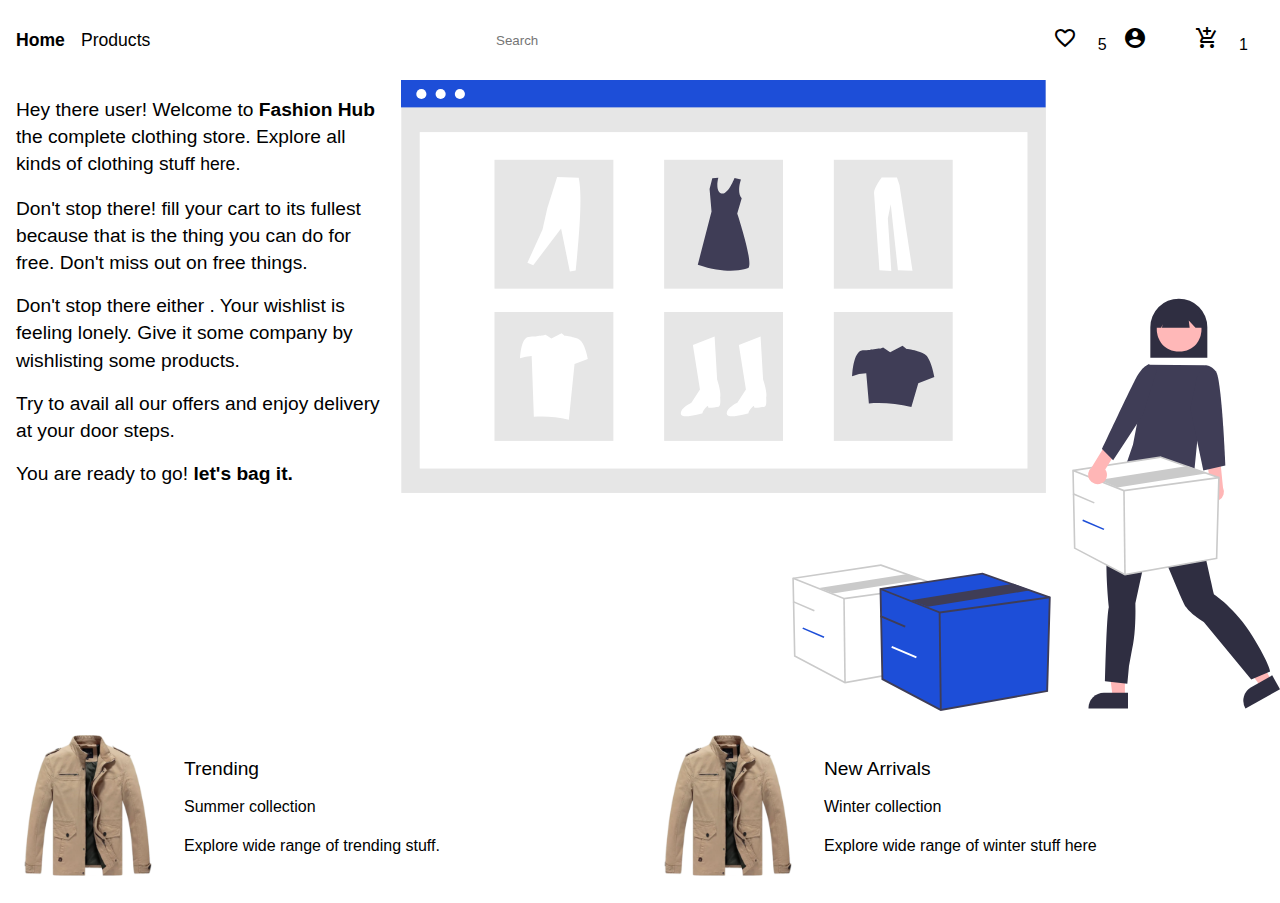
<file: index.html>
<!DOCTYPE html>
<html lang="en">

<head>
    <meta charset="UTF-8">
    <meta name="viewport" content="width=device-width, initial-scale=1.0">
    <title>Fashion Hub</title>

    <link rel="stylesheet" href="https://garnish-ui.netlify.app/styles.css">
    <link href="https://fonts.googleapis.com/icon?family=Material+Icons" rel="stylesheet" />
    <link rel="stylesheet" href="/styles.css">
</head>

<body>
    <header class="header-nav flex">
        <ul class="navigation navbar-left flex">
            <li><a href="/index.html" class="nav-pill active-link">Home</a></li>
            <li><a href="/Product-listing-page/products.html" class="nav-pill">Products</a></li>
        </ul>

        <input class="search-bar" type="text" placeholder="Search" />

        <ul class="navigation navbar-right flex">
            <li>
                <div class="badge-on-cart wishlist-icon">
                    <a href="/Wishlist/wishlist.html" class="nav-pill"><i class="material-icons"> favorite_border</i></a>
                    <p class="icon-badge aligned-icon">5</p>
                </div>   
            </li>

            <li>
                <a href="/Authentication/login.html" class="nav-pill account-icon"><i class="material-icons"> account_circle</i></a>
            </li>

            <li>
                <div class="badge-on-cart cart-icon">
                    <a href="/Cart/cart.html" class="nav-pill"><i class="material-icons"> add_shopping_cart</i></a>
                    <p class="icon-badge aligned-icon">1</p>
                </div>
                
            </li>

        </ul>
    </header>

    <main class="home-main">
        <div class="welcome-text">
            <p class="line-height">
                Hey there user! Welcome to
                <span class="highlighted-text">Fashion Hub</span> the complete
                clothing store. Explore all kinds of clothing stuff
                <a class="nav-pill" href="">here.</a>
            </p>
            <p class="line-height">
                Don't stop there! fill your cart to its fullest because that is the
                thing you can do for free. Don't miss out on free things.
            </p>
            <p class="line-height">
                Don't stop there either . Your wishlist is feeling lonely. Give it
                some company by wishlisting some products.
            </p>
            <p class="line-height">
                Try to avail all our offers and enjoy delivery at your door steps.
            </p>
            <p class="line-height">
                You are ready to go!
                <span class="highlighted-text">let's bag it.</span>
            </p>
        </div>

        <img class="landing-img responsive-img" src="/images/ecommerce-landing-pic.svg" alt="landing-pic">

    </main>

    <footer class="suggestion-container flex">
        <div class="product-suggestion flex">
            <div class="product-image">
                <img class="product-suggestion-image" src="/images/product-image.svg" alt="" />
            </div>

            <div class="suggestion-text-container">
                <p class="suggestion-info line-height">Trending</p>
                <p class="suggestion-text">Summer collection</p>
                <p class="line-height">Explore wide range of trending stuff.</p>
            </div>
        </div>

        <div class="product-suggestion flex">
            <div class="product-image">
                <img class="product-suggestion-image" src="/images/product-image.svg" alt="" />
            </div>

            <div class="suggestion-text-container">
                <p class="suggestion-info line-height">New Arrivals</p>
                <p class="suggestion-text">Winter collection</p>
                <p class="line-height">Explore wide range of winter stuff here</p>
            </div>
        </div>
    </footer>

</body>

</html>
</file>
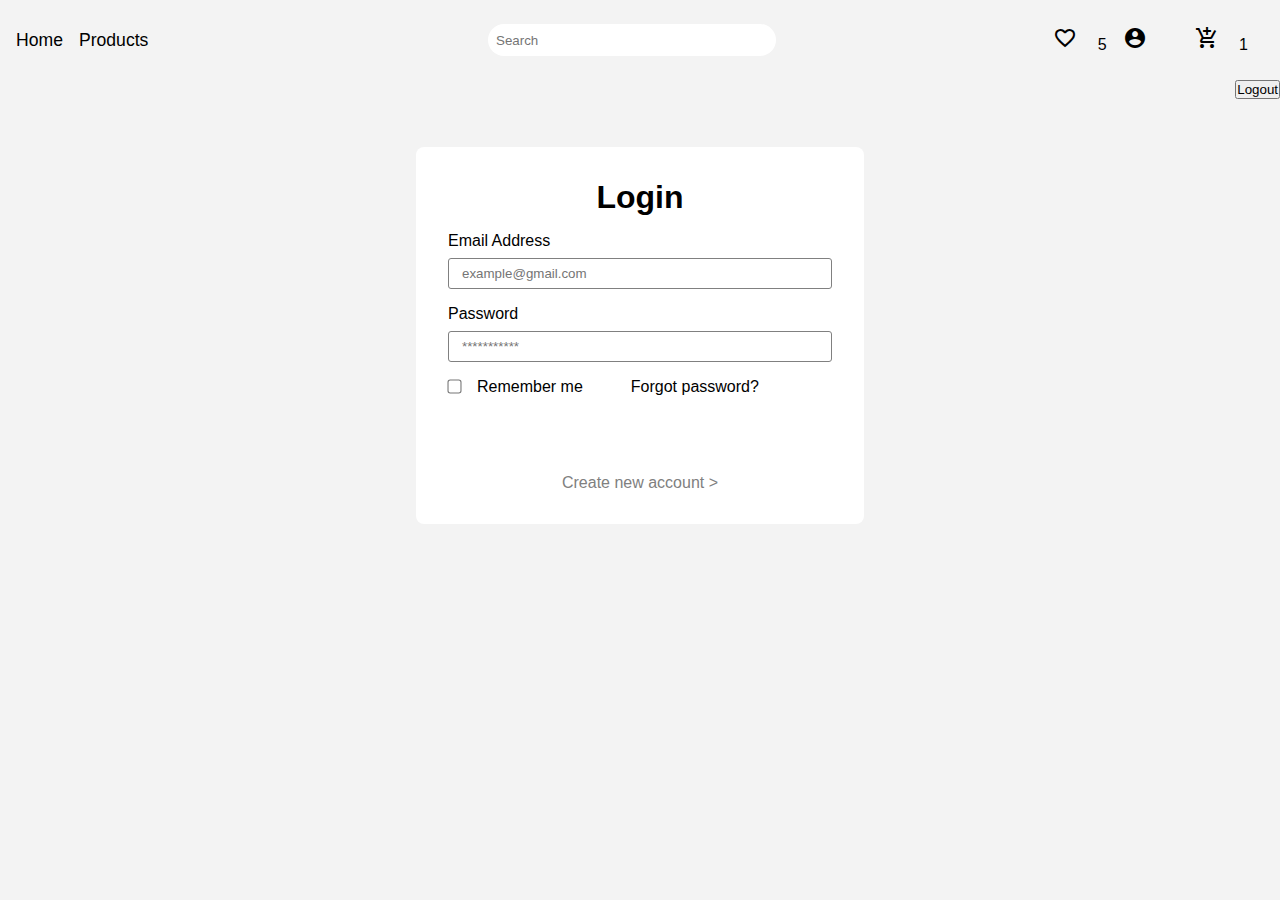
<file: Authentication/login.html>
<!DOCTYPE html>
<html lang="en">
<head>
    <meta charset="UTF-8">
    <meta name="viewport" content="width=device-width, initial-scale=1.0">
    <title>Login</title>

    <link rel="stylesheet" href="https://garnish-ui.netlify.app/styles.css">
    <link rel="stylesheet" href="/Authentication/authentication.css">
    <link rel="stylesheet" href="/styles.css">
    <link href="https://fonts.googleapis.com/icon?family=Material+Icons" rel="stylesheet" />
</head>
<body>

    <header class="header-nav flex">
        <ul class="navigation navbar-left flex">
            <li><a href="/index.html" class="nav-pill">Home</a></li>
            <li><a href="/Product-listing-page/products.html" class="nav-pill">Products</a></li>
        </ul>

        <input class="search-bar" type="text" placeholder="Search" />

        <ul class="navigation navbar-right flex">
            <li>
                <div class="badge-on-cart wishlist-icon">
                    <a href="/Wishlist/wishlist.html" class="nav-pill"><i class="material-icons"> favorite_border</i></a>
                    <p class="icon-badge aligned-icon">5</p>
                </div>   
            </li>

            <li>
                <a href="/Authentication/login.html" class="nav-pill account-icon"><i class="material-icons"> account_circle</i></a>
            </li>

            <li>
                <div class="badge-on-cart cart-icon">
                    <a href="/Cart/cart.html" class="nav-pill"><i class="material-icons"> add_shopping_cart</i></a>
                    <p class="icon-badge aligned-icon">1</p>
                </div>
                
            </li>

        </ul>
    </header>

    <div class="logout-btn-container">
        <button class="button primary-btn">Logout</button>
    </div>

    <main class="page-wrapper flex-page">
        <h1 class="page-heading centered">Login</h1>
  
        <div class="input-labels">Email Address</div>
        <input class="input-field" type="email" placeholder="example@gmail.com" />
  
        <div class="input-labels">Password</div>
        <input class="input-field" type="password" placeholder="***********" />
  
        <div class="password-info flex-page">
          <input class="checkbox" type="checkbox" />
          <p class="checkbox-label">Remember me</p>
          <a class="forgot-password" href="#">Forgot password?</a>
        </div>
  
        <button class="login-btn">Login</button>
  
        <a href="/Authentication/signup.html" class="create-account-link centered">Create new account ></a>
    </main>
</body>
</html>
</file>
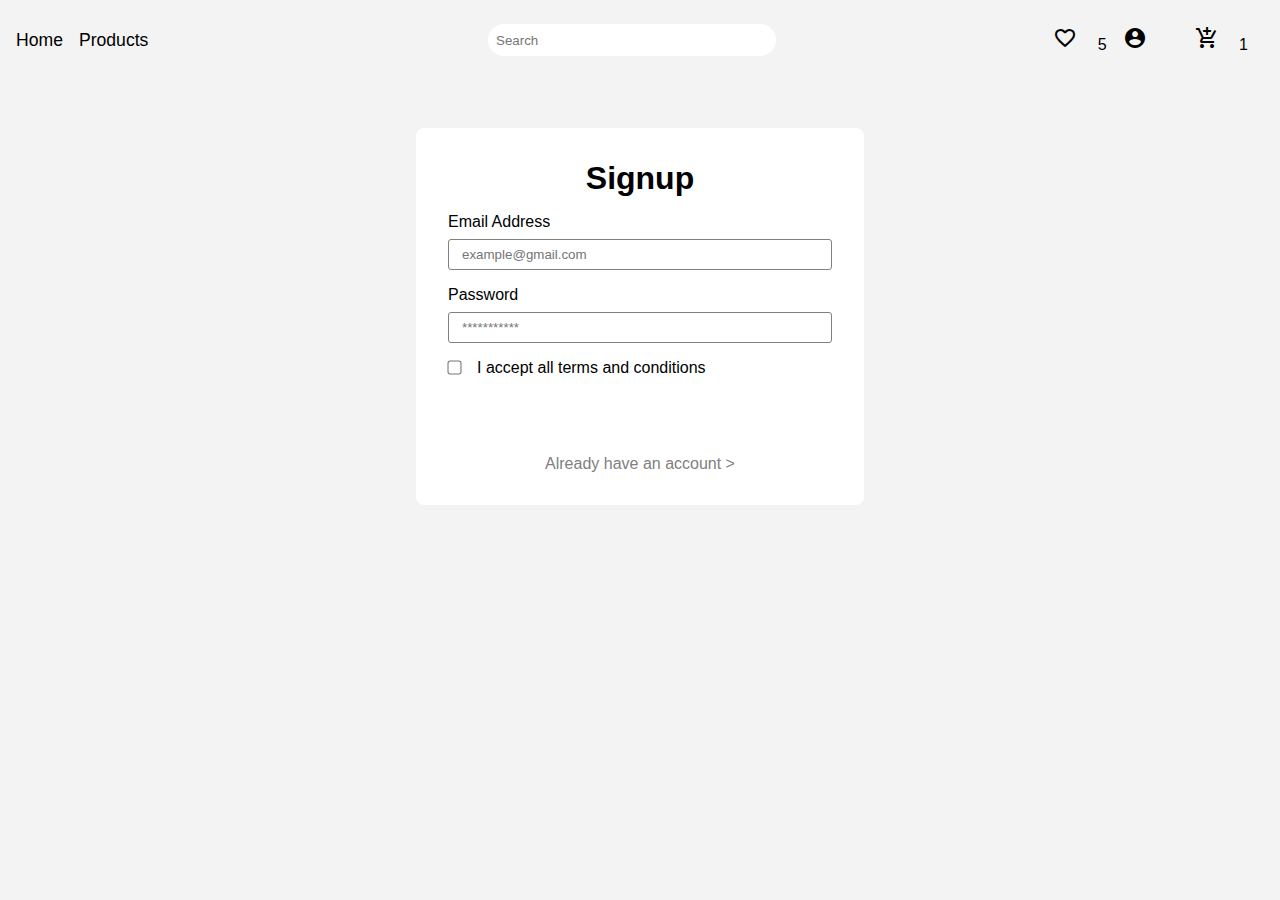
<file: Authentication/signup.html>
<!DOCTYPE html>
<html lang="en">
<head>
    <meta charset="UTF-8">
    <meta name="viewport" content="width=device-width, initial-scale=1.0">
    <title>Signup</title>

    <link rel="stylesheet" href="https://garnish-ui.netlify.app/styles.css">
    <link rel="stylesheet" href="/Authentication/authentication.css">
    <link rel="stylesheet" href="/styles.css">
    <link href="https://fonts.googleapis.com/icon?family=Material+Icons" rel="stylesheet" />
</head>
<body>

    <header class="header-nav flex">
        <ul class="navigation navbar-left flex">
            <li><a href="/index.html" class="nav-pill">Home</a></li>
            <li><a href="/Product-listing-page/products.html" class="nav-pill">Products</a></li>
        </ul>

        <input class="search-bar" type="text" placeholder="Search" />

        <ul class="navigation navbar-right flex">
            <li>
                <div class="badge-on-cart wishlist-icon">
                    <a href="/Wishlist/wishlist.html" class="nav-pill"><i class="material-icons"> favorite_border</i></a>
                    <p class="icon-badge aligned-icon">5</p>
                </div>   
            </li>

            <li>
                <a href="/Authentication/login.html" class="nav-pill account-icon"><i class="material-icons"> account_circle</i></a>
            </li>

            <li>
                <div class="badge-on-cart cart-icon">
                    <a href="/Cart/cart.html" class="nav-pill"><i class="material-icons"> add_shopping_cart</i></a>
                    <p class="icon-badge aligned-icon">1</p>
                </div>
                
            </li>

        </ul>
    </header>

    <div class="page-wrapper flex-page">
        <h1 class="page-heading centered">Signup</h1>
  
        <div class="input-labels">Email Address</div>
        <input class="input-field" type="email" placeholder="example@gmail.com" />
  
        <div class="input-labels">Password</div>
        <input class="input-field" type="password" placeholder="***********" />
  
        <div class="password-info flex-page">
          <input class="checkbox" type="checkbox" />
          <p class="checkbox-label">I accept all terms and conditions</p>
        </div>
  
        <button class="signup-btn">Create new account</button>
  
        <a href="/Authentication/login.html" class="login-link centered">Already have an account ></a>
      </div>
</body>
</html>
</file>
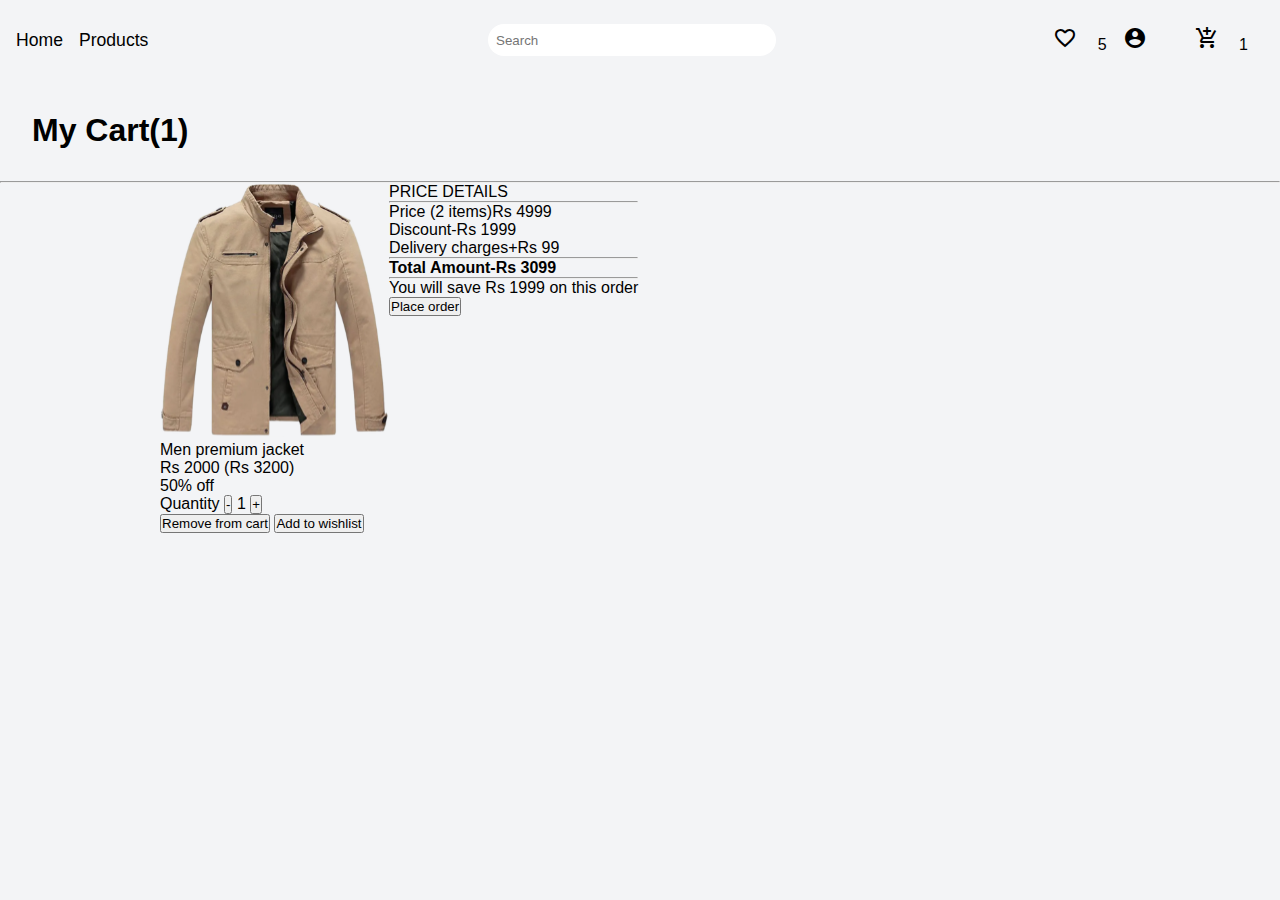
<file: Cart/cart.html>
<!DOCTYPE html>
<html lang="en">

<head>
    <meta charset="UTF-8">
    <meta name="viewport" content="width=device-width, initial-scale=1.0">
    <title>My cart</title>

    <link rel="stylesheet" href="https://garnish-ui.netlify.app/styles.css">
    <link rel="stylesheet" href="/styles.css">
    <link rel="stylesheet" href="/Cart/cart.css">
    <link href="https://fonts.googleapis.com/icon?family=Material+Icons" rel="stylesheet"/>
</head>

<body>

    <header class="header-nav flex">
        <ul class="navigation navbar-left flex">
            <li><a href="/index.html" class="nav-pill">Home</a></li>
            <li><a href="/Product-listing-page/products.html" class="nav-pill">Products</a></li>
        </ul>

        <input class="search-bar" type="text" placeholder="Search" />

        <ul class="navigation navbar-right flex">
            <li>
                <div class="badge-on-cart wishlist-icon">
                    <a href="/Wishlist/wishlist.html" class="nav-pill"><i class="material-icons"> favorite_border</i></a>
                    <p class="icon-badge aligned-icon">5</p>
                </div>   
            </li>

            <li>
                <a href="/Authentication/login.html" class="nav-pill account-icon"><i class="material-icons"> account_circle</i></a>
            </li>

            <li>
                <div class="badge-on-cart cart-icon">
                    <a href="/Cart/cart.html" class="nav-pill"><i class="material-icons"> add_shopping_cart</i></a>
                    <p class="icon-badge aligned-icon">1</p>
                </div>
                
            </li>

        </ul>
    </header>

    <h1 class="heading-text center-text">My Cart(1)</h1>
    <hr>
    <main class="product-main-container">
        <div class="product-container">
            <img class="product-image" src="/Cart/images/product-image.svg" />
            <div class="product-info-text">
                <p class="info-text">Men premium jacket</p>
                <p class="price-text">
                    Rs 2000 <span class="original-price">(Rs 3200)</span>
                </p>
                <p class="discount-text">50% off</p>
                <p class="product-quantity">
                    Quantity <button class="cart-increment-btn">-</button> 1
                    <button class="cart-decrement-btn">+</button>
                </p>
                <button class="remove-cart-btn">Remove from cart</button>
                <button class="add-to-wishlist-btn">Add to wishlist</button>
            </div>
        </div>

        <section class="price-details">
            <p class="margin-top-bottom">PRICE DETAILS</p>
            <hr />
            <div class="flex margin-top-bottom">
                <p>Price (2 items)</p>
                <p>Rs 4999</p>
            </div>

            <div class="flex margin-top-bottom">
                <p>Discount</p>
                <p>-Rs 1999</p>
            </div>

            <div class="flex margin-top-bottom">
                <p>Delivery charges</p>
                <p>+Rs 99</p>
            </div>
            <hr />
            <div class="flex margin-top-bottom  bold">
                <p>Total Amount</p>
                <p>-Rs 3099</p>
            </div>
            <hr />
            <p class="margin-top-bottom">You will save Rs 1999 on this order</p>

            <div class="btn-container">
                <button class="place-order-btn">Place order</button>
            </div>

        </section>
    </main>
</body>

</html>
</file>
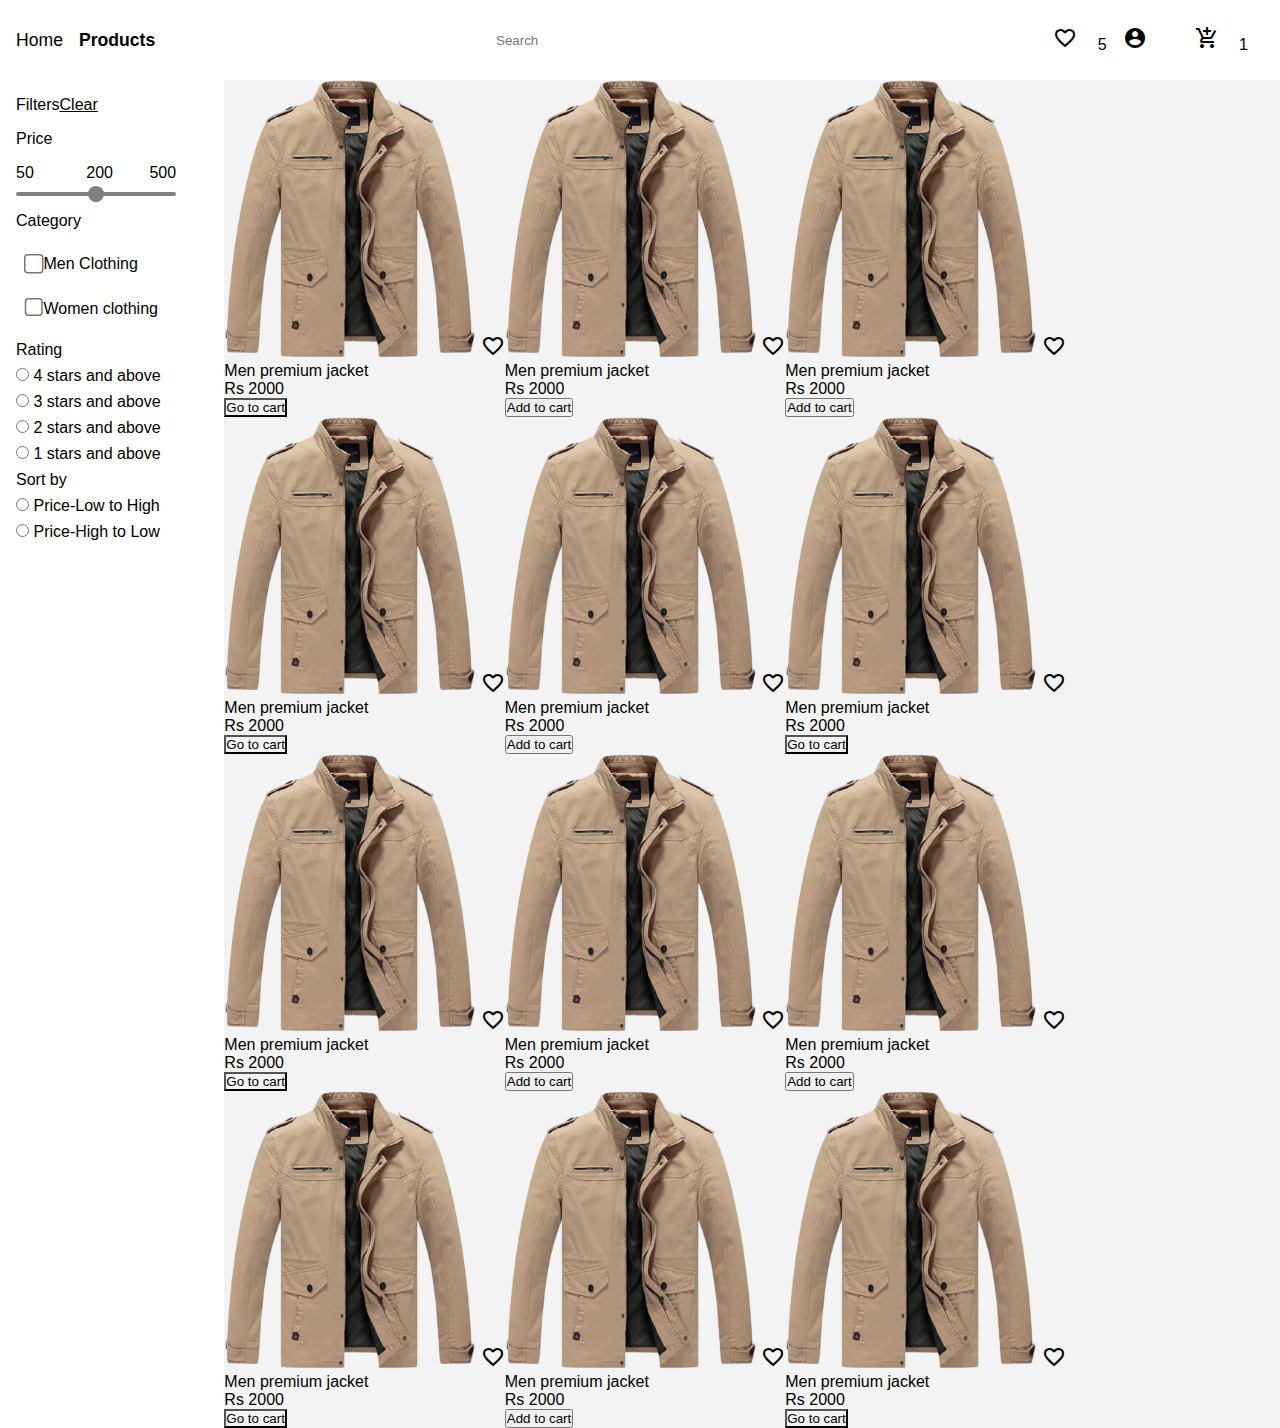
<file: Product-listing-page/products.html>
<!DOCTYPE html>
<html lang="en">

<head>
    <meta charset="UTF-8">
    <meta name="viewport" content="width=device-width, initial-scale=1.0">
    <title>Products</title>

    <link rel="stylesheet" href="https://garnish-ui.netlify.app/styles.css">
    <link rel="stylesheet" href="/styles.css">
    <link rel="stylesheet" href="/Product-listing-page/products.css">
    <link href="https://fonts.googleapis.com/icon?family=Material+Icons" rel="stylesheet" />
</head>

<body>
    <header class="header-nav flex">
        <ul class="navigation navbar-left flex">
            <li><a href="/index.html" class="nav-pill ">Home</a></li>
            <li><a href="/Product-listing-page/products.html" class="nav-pill active-link">Products</a></li>
        </ul>

        <input class="search-bar" type="text" placeholder="Search" />

        <ul class="navigation navbar-right flex">
            <li>
                <div class="badge-on-cart wishlist-icon">
                    <a href="/Wishlist/wishlist.html" class="nav-pill"><i class="material-icons"> favorite_border</i></a>
                    <p class="icon-badge aligned-icon">5</p>
                </div>   
            </li>

            <li>
                <a href="/Authentication/login.html" class="nav-pill account-icon"><i class="material-icons"> account_circle</i></a>
            </li>

            <li>
                <div class="badge-on-cart cart-icon">
                    <a href="/Cart/cart.html" class="nav-pill"><i class="material-icons"> add_shopping_cart</i></a>
                    <p class="icon-badge aligned-icon">1</p>
                </div>
                
            </li>

        </ul>
    </header>
    
    <section class="page-container flex-page">
        <aside class="filters">
            <div class="filter flex ">
                <p class="filter-heading margin-left margin-bottom margin-top">Filters</p>
                <a class="clear-link margin-right margin-bottom margin-top" href="#">Clear</a>
            </div>
            <div class="filter">
                <p class="price-text margin-bottom margin-left">Price</p>
                <div class="price-range margin-left">
                    <span class="margin-2-right">50</span>
                    <span class="margin-left">200</span>
                    <span class="margin-2-left">500</span>
                </div>
                <input class="range-input margin-bottom margin-left" type="range" />
            </div>
            <div class="filter">
                <p class="filter-heading-text margin-left">Category</p>
                <div class="flex">
                    <input class="margin-left margin-top margin-bottom" id="category-checkbox1" name="category-checkbox"
                        type="checkbox" />
                    <label class="input-label1 margin-bottom margin-top" for="category-checkbox1">
                        Men Clothing
                    </label>
                </div>
                <div class="flex">
                    <input class="margin-left margin-bottom" id="category-checkbox2" name="category-checkbox"
                        type="checkbox" />
                    <label class="input-label2 margin-right margin-bottom" for="category-checkbox2">Women
                        clothing</label>
                </div>
            </div>
            </div>
            <p class="filter-heading-text margin-left">Rating</p>
            <div class="rating margin-top">
                <input id="rating1" class="margin-left" name="rating" type="radio" />
                <label for="rating1">4 stars and above</label>
            </div>
            <div class="rating">
                <input id="rating2" class="margin-left" name="rating" type="radio" />
                <label for="rating2">3 stars and above</label>
            </div>
            <div class="rating">
                <input id="rating3" class="margin-left" name="rating" type="radio" />
                <label for="rating3">2 stars and above</label>
            </div>
            <div class="rating">
                <input id="rating4" class="margin-left" name="rating" type="radio" />
                <label for="rating4">1 stars and above</label>
            </div>
            <p class="filter-heading-text margin-left">Sort by</p>
            <div class="rating">
                <input id="rating1" class="margin-left" name="rating" type="radio" />
                <label for="rating1">Price-Low to High</label>
            </div>
            <div class="rating">
                <input id="rating2" class="margin-left" name="rating" type="radio" />
                <label for="rating2">Price-High to Low</label>
            </div>
        </aside>
        <main class="products">
       
            <div class="wishlist-product-container">
                <img class="product-image" src="/images/product-image.svg" alt="" />

                <i class="material-icons like-icon black"> favorite_border</i>

                <div class="wishlist-product-info">
                    <p class="wishlist-info-text margin-top-bottom font-size-small">
                        Men premium jacket
                    </p>
                    <p class="price-text margin-top-bottom">Rs 2000</p>
                </div>
                <button class="add-to-cart-btn primary-bg">Go to cart</button>
            </div>
            <div class="wishlist-product-container">
                <img class="product-image" src="/images/product-image.svg" alt="" />

                <i class="material-icons like-icon black"> favorite_border</i>

                <div class="wishlist-product-info">
                    <p class="wishlist-info-text margin-top-bottom font-size-small">
                        Men premium jacket
                    </p>
                    <p class="price-text margin-top-bottom">Rs 2000</p>
                </div>
                <button class="add-to-cart-btn">Add to cart</button>
            </div>
            <div class="wishlist-product-container">
                <img class="product-image" src="/images/product-image.svg" alt="" />

                <i class="material-icons like-icon black"> favorite_border</i>

                <div class="wishlist-product-info">
                    <p class="wishlist-info-text margin-top-bottom font-size-small">
                        Men premium jacket
                    </p>
                    <p class="price-text margin-top-bottom">Rs 2000</p>
                </div>
                <button class="add-to-cart-btn">Add to cart</button>
            </div>
            <div class="wishlist-product-container">
                <img class="product-image" src="/images/product-image.svg" alt="" />

                <i class="material-icons like-icon black"> favorite_border</i>

                <div class="wishlist-product-info">
                    <p class="wishlist-info-text margin-top-bottom font-size-small">
                        Men premium jacket
                    </p>
                    <p class="price-text margin-top-bottom">Rs 2000</p>
                </div>
                <button class="add-to-cart-btn primary-bg">Go to cart</button>
            </div>
            <div class="wishlist-product-container">
                <img class="product-image" src="/images/product-image.svg" alt="" />

                <i class="material-icons like-icon black"> favorite_border</i>

                <div class="wishlist-product-info">
                    <p class="wishlist-info-text margin-top-bottom font-size-small">
                        Men premium jacket
                    </p>
                    <p class="price-text margin-top-bottom">Rs 2000</p>
                </div>
                <button class="add-to-cart-btn">Add to cart</button>
            </div>
            <div class="wishlist-product-container">
                <img class="product-image" src="/images/product-image.svg" alt="" />

                <i class="material-icons like-icon black"> favorite_border</i>

                <div class="wishlist-product-info">
                    <p class="wishlist-info-text margin-top-bottom font-size-small">
                        Men premium jacket
                    </p>
                    <p class="price-text margin-top-bottom">Rs 2000</p>
                </div>
                <button class="add-to-cart-btn primary-bg">Go to cart</button>
            </div>
            <div class="wishlist-product-container">
                <img class="product-image" src="/images/product-image.svg" alt="" />

                <i class="material-icons like-icon black"> favorite_border</i>

                <div class="wishlist-product-info">
                    <p class="wishlist-info-text margin-top-bottom font-size-small">
                        Men premium jacket
                    </p>
                    <p class="price-text margin-top-bottom">Rs 2000</p>
                </div>
                <button class="add-to-cart-btn primary-bg">Go to cart</button>
            </div>
            <div class="wishlist-product-container">
                <img class="product-image" src="/images/product-image.svg" alt="" />

                <i class="material-icons like-icon black"> favorite_border</i>

                <div class="wishlist-product-info">
                    <p class="wishlist-info-text margin-top-bottom font-size-small">
                        Men premium jacket
                    </p>
                    <p class="price-text margin-top-bottom">Rs 2000</p>
                </div>
                <button class="add-to-cart-btn ">Add to cart</button>
            </div>
            <div class="wishlist-product-container">
                <img class="product-image" src="/images/product-image.svg" alt="" />

                <i class="material-icons like-icon black"> favorite_border</i>

                <div class="wishlist-product-info">
                    <p class="wishlist-info-text margin-top-bottom font-size-small">
                        Men premium jacket
                    </p>
                    <p class="price-text margin-top-bottom">Rs 2000</p>
                </div>
                <button class="add-to-cart-btn">Add to cart</button>
            </div>
            <div class="wishlist-product-container">
                <img class="product-image" src="/images/product-image.svg" alt="" />

                <i class="material-icons like-icon black"> favorite_border</i>

                <div class="wishlist-product-info">
                    <p class="wishlist-info-text margin-top-bottom font-size-small">
                        Men premium jacket
                    </p>
                    <p class="price-text margin-top-bottom">Rs 2000</p>
                </div>
                <button class="add-to-cart-btn primary-bg">Go to cart</button>
            </div>
            <div class="wishlist-product-container">
                <img class="product-image" src="/images/product-image.svg" alt="" />

                <i class="material-icons like-icon black"> favorite_border</i>

                <div class="wishlist-product-info">
                    <p class="wishlist-info-text margin-top-bottom font-size-small">
                        Men premium jacket
                    </p>
                    <p class="price-text margin-top-bottom">Rs 2000</p>
                </div>
                <button class="add-to-cart-btn">Add to cart</button>
            </div>
            <div class="wishlist-product-container">
                <img class="product-image" src="/images/product-image.svg" alt="" />

                <i class="material-icons like-icon black"> favorite_border</i>

                <div class="wishlist-product-info">
                    <p class="wishlist-info-text margin-top-bottom font-size-small">
                        Men premium jacket
                    </p>
                    <p class="price-text margin-top-bottom">Rs 2000</p>
                </div>
                <button class="add-to-cart-btn primary-bg">Go to cart</button>
            </div>

        </main>
    </section>

</body>

</html>
</file>
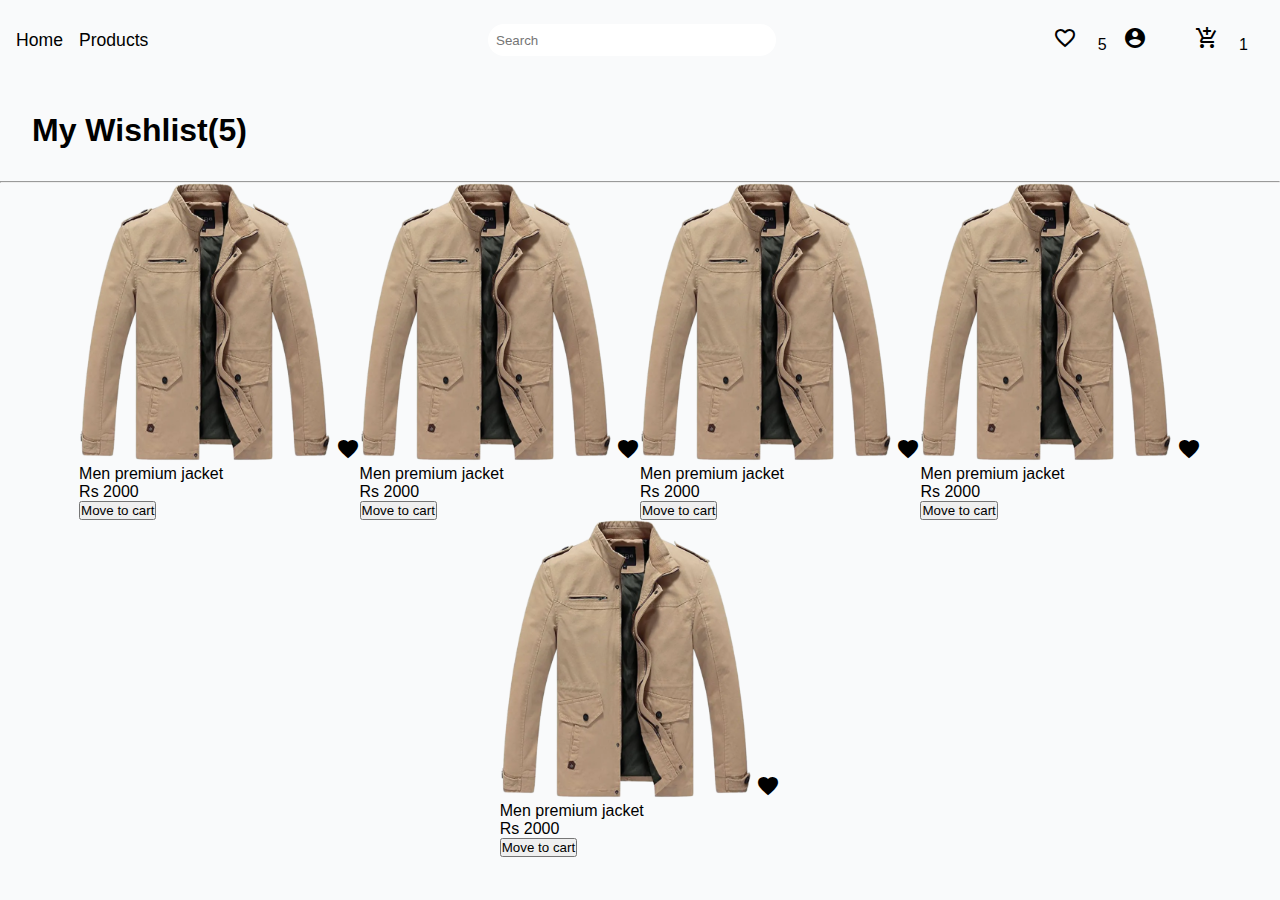
<file: Wishlist/wishlist.html>
<!DOCTYPE html>
<html lang="en">
<head>
    <meta charset="UTF-8">
    <meta name="viewport" content="width=device-width, initial-scale=1.0">
    <title>My Wishlist</title>

    <link rel="stylesheet" href="https://garnish-ui.netlify.app/styles.css">
    <link rel="stylesheet" href="/styles.css">
    <link rel="stylesheet" href="/Wishlist/wishlist.css">
    <link href="https://fonts.googleapis.com/icon?family=Material+Icons" rel="stylesheet"/>
    
    
</head>
<body>

    <header class="header-nav flex">
        <ul class="navigation navbar-left flex">
            <li><a href="/index.html" class="nav-pill">Home</a></li>
            <li><a href="/Product-listing-page/products.html" class="nav-pill">Products</a></li>
        </ul>

        <input class="search-bar" type="text" placeholder="Search" />

        <ul class="navigation navbar-right flex">
            <li>
                <div class="badge-on-cart wishlist-icon">
                    <a href="/Wishlist/wishlist.html" class="nav-pill"><i class="material-icons"> favorite_border</i></a>
                    <p class="icon-badge aligned-icon">5</p>
                </div>   
            </li>

            <li>
                <a href="/Authentication/login.html" class="nav-pill account-icon"><i class="material-icons"> account_circle</i></a>
            </li>

            <li>
                <div class="badge-on-cart cart-icon">
                    <a href="/Cart/cart.html" class="nav-pill"><i class="material-icons"> add_shopping_cart</i></a>
                    <p class="icon-badge aligned-icon">1</p>
                </div>
                
            </li>

        </ul>
    </header>

    <h1 class="heading-text center-text">My Wishlist(5)</h1>

    <hr>

    <main class="wishlist-main-container">
        <section class="wishlist-product-container">
            <img class="product-image" src="/images/product-image.svg" alt="" />
    
            <i class="material-icons like-icon"> favorite</i>
    
            <div class="wishlist-product-info">
               <p class="wishlist-info-text margin-top-bottom font-size-small">
                Men premium jacket
               </p>
               <p class="price-text margin-top-bottom">Rs 2000</p>
            </div>
            <button class="add-to-cart-btn">Move to cart</button>
        </section>
    
       <section class="wishlist-product-container">
        <img class="product-image" src="/images/product-image.svg" alt="" />
    
        <i class="material-icons like-icon"> favorite</i>
    
        <div class="wishlist-product-info">
           <p class="wishlist-info-text margin-top-bottom font-size-small">
            Men premium jacket
           </p>
           <p class="price-text margin-top-bottom">Rs 2000</p>
        </div>
        <button class="add-to-cart-btn">Move to cart</button>
    </section>
    
    <section class="wishlist-product-container">
        <img class="product-image" src="/images/product-image.svg" alt="" />
    
        <i class="material-icons like-icon"> favorite</i>
    
        <div class="wishlist-product-info">
           <p class="wishlist-info-text margin-top-bottom font-size-small">
            Men premium jacket
           </p>
           <p class="price-text margin-top-bottom">Rs 2000</p>
        </div>
        <button class="add-to-cart-btn">Move to cart</button>
    </section>
    
    <section class="wishlist-product-container">
        <img class="product-image" src="/images/product-image.svg" alt="" />
    
        <i class="material-icons like-icon"> favorite</i>
    
        <div class="wishlist-product-info">
           <p class="wishlist-info-text margin-top-bottom font-size-small">
            Men premium jacket
           </p>
           <p class="price-text margin-top-bottom">Rs 2000</p>
        </div>
        <button class="add-to-cart-btn">Move to cart</button>
    </section>

    <section class="wishlist-product-container">
        <img class="product-image" src="/images/product-image.svg" alt="" />
    
        <i class="material-icons like-icon"> favorite</i>
    
        <div class="wishlist-product-info">
           <p class="wishlist-info-text margin-top-bottom font-size-small">
            Men premium jacket
           </p>
           <p class="price-text margin-top-bottom">Rs 2000</p>
        </div>
        <button class="add-to-cart-btn">Move to cart</button>
    </section>

    
</main>  
    
</body>
</html>
</file>
<file: styles.css>
* {
    margin: 0;
    padding: 0;
}

body {
    font-family: sans-serif;
}

.flex {
    display: flex;
    align-items: center;
}

.highlighted-text {
    color: var(--primary-color);
    font-weight: 550;
}

.header-nav {
    height: 5rem;
    box-shadow: 7px 3px 10px var(--secondary-color);
    background-color: var(--bg-color);
}

.navigation {
    list-style: none;
    flex: 1;
}

.navbar-left {
    justify-content: flex-start;
    margin-left: 1rem;
}

.navbar-right {
    justify-content: flex-end;
    margin-right: 2rem;
}

.nav-pill {
    text-decoration: none;
    color: var(--black-color);
    font-size: 1.1rem;
    margin-right: 1rem;
}

.account-icon{
    margin-left:1rem;
    margin-right: 2rem;
}

.cart-icon{
    margin-left: 1rem;
}

.search-bar {
    width: 18rem;
    height: 2rem;
    border: none;
    outline: none;
    border-radius: 4rem;
}

::placeholder {
    padding-left: 0.5rem;
}

.home-main {
    display: flex;
}

.welcome-text {
    font-size: 1.2rem;
    max-width: 60ch;
}

.line-height {
    line-height: 1.7rem;
    margin: 1rem;
}

.product-suggestion {
    width: 45rem;
    height: 11rem;
    background-color: var(--bg-color);
    margin: 0.5rem;
    cursor: pointer;
}

.suggestion-info {
    font-size: 1.2rem;
}

.suggestion-text {
    margin-left: 1rem;
}

.product-suggestion-image {
    max-width: 8rem;
    padding: 1rem;
}

.active-link {
    color: var(--primary-color);
    font-weight: 550;
}

.navbar-left .nav-pill:hover {
    color: var(--primary-color);
    font-weight: 600;
}

.navbar-right .nav-pill:hover {
    font-size: 1.5rem;
}

.aligned-icon{
    right: 1.8rem;
    bottom: 1.8rem;
    display: inline;
}
</file>
<file: Authentication/authentication.css>
:root {
    --body-bg-color:rgb(243, 243, 243);
    --page-bg-color :white;
    --gray-color:gray;
}

body {
    font-family: sans-serif;
    background-color: var(--body-bg-color);
    margin: 0;
    padding: 0;
}

.centered {
    text-align: center;
}

.flex-page {
    display: flex;
}

.page-wrapper {
    margin: 3rem auto;
    background-color: var(--page-bg-color);
    flex-direction: column;
    width: 24rem;
    padding: 2rem;
    border-radius: 0.5rem;
}

.page-heading {
    margin-top: 0;
    margin-bottom: 1rem;
}

.input-labels {
    margin-bottom: 0.5rem;
}

.input-field {
    height: 1.8rem;
    border: 1px solid var(--gray-color);
    border-radius: 3px;
    outline: none;
    margin-bottom: 1rem;
    padding-left: 5px;
}

.logout-btn-container{
    text-align: right;
}

.password-info {
    align-items: center;
    margin-bottom: 1rem;
}

input[type="checkbox"] {
    transform: scale(1.08);
    margin-right: 1rem;
}

.forgot-password {
    color: black;
    margin-left: 3rem;
    text-decoration: none;
}

.login-btn,
.signup-btn {
    padding: 0.8rem;
    border: none;
    background-color: var(--primary-color);
    color: var(--page-bg-color);
    font-size: 1.1rem;
}

.create-account-link,
.login-link {
    margin-top: 1rem;
    text-decoration: none;
    color: var(--gray-color);
}

a:hover {
    color: var(--primary-color);
}
</file>
<file: Cart/cart.css>
:root {
    --cart-bg-color: #f3f4f6;
}

body {
    background-color: var(--cart-bg-color);
}

.product-main-container {
    display: flex;
    flex-wrap: wrap;
    margin-left: 10rem;
}

.bold{
    font-weight: 600;
}

.heading-text{
    margin: 2rem;
}
</file>
<file: Product-listing-page/products.css>
:root {
    --body-bg-color: #F3F3F3;
    --page-bg-color: white;
    --gray-color: gray;
}

.flex-page {
    display: flex;
}

.margin-top {
    margin-top: 1rem;
}

.margin-bottom {
    margin-bottom: 1rem;
}

.margin-left {
    margin-left: 1rem;
}

.margin-right {
    margin-right: 1rem;
}

.margin-2-right {
    margin-right: 2rem;
}

.margin-2-left {
    margin-left: 2rem;
}

.filters {
    width: 17rem;
}

.black{
    color: var(--black-color);
}

.products {
    background-color: var(--body-bg-color);
    display: flex;
    flex-wrap: wrap;
    align-items: center;
    width: 100%;
}

.clear-link {
    color: var(--black-color);
}

.input-label1 {
    margin-right: 4.6rem;
}

.input-label2 {
    margin-right: 3.5rem;
    position: relative;
    bottom: 2.5px;
}

.rating {
    margin: 0.5rem 0rem;
}

.primary-bg {
    background-color: var(--primary-color);
}

input[type="range"] {
    -webkit-appearance: none;
}

input[type="range"]::-webkit-slider-runnable-track {
    height: 4px;
    min-width: 10rem;
    background: var(--gray-color);
    border: none;
    border-radius: 3px;
}

input[type="range"]::-webkit-slider-thumb {
    -webkit-appearance: none;
    border: none;
    height: 1rem;
    width: 1rem;
    border-radius: 50%;
    background: var(--gray-color);
    margin-top: -6px;
}

input[type="checkbox"] {
    zoom: 1.5;
}
</file>
<file: Wishlist/wishlist.css>
body{
    background-color: #f9fafb;
}

.wishlist-main-container{
    display: flex;
    justify-content: center;
    flex-wrap: wrap;
}

.heading-text{
    margin: 2rem;
}
</file>
